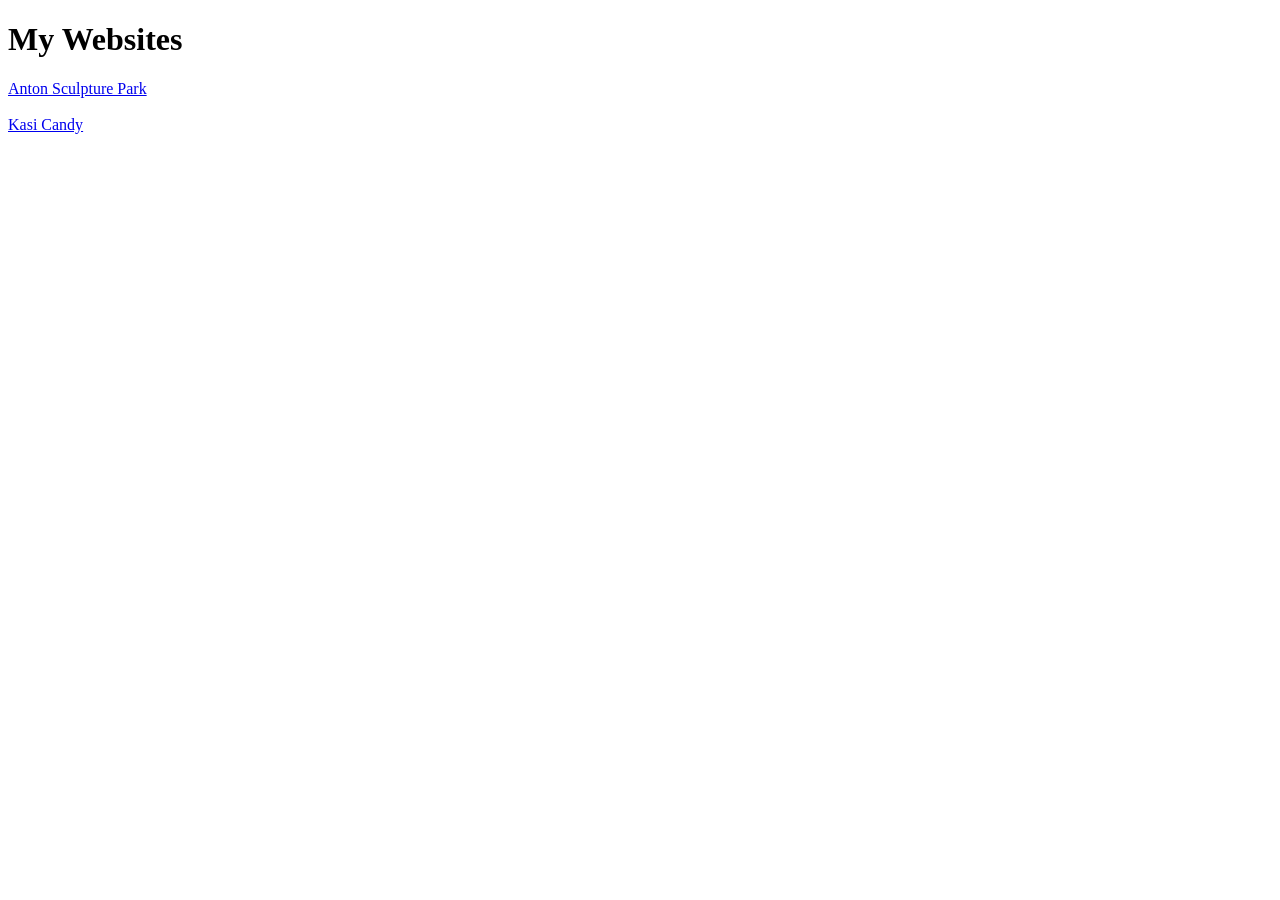
<file: index.html>
<!DOCTYPE html>
<html>
<head>
  <title>My Web Projects</title>
</head>
<body>

<h1>My Websites</h1>

<a href="anton-sculpture-park/index.html">Anton Sculpture Park</a>
<br><br>

<a href="kasi-candy/index.html">Kasi Candy</a>

</body>
</html>
</file>
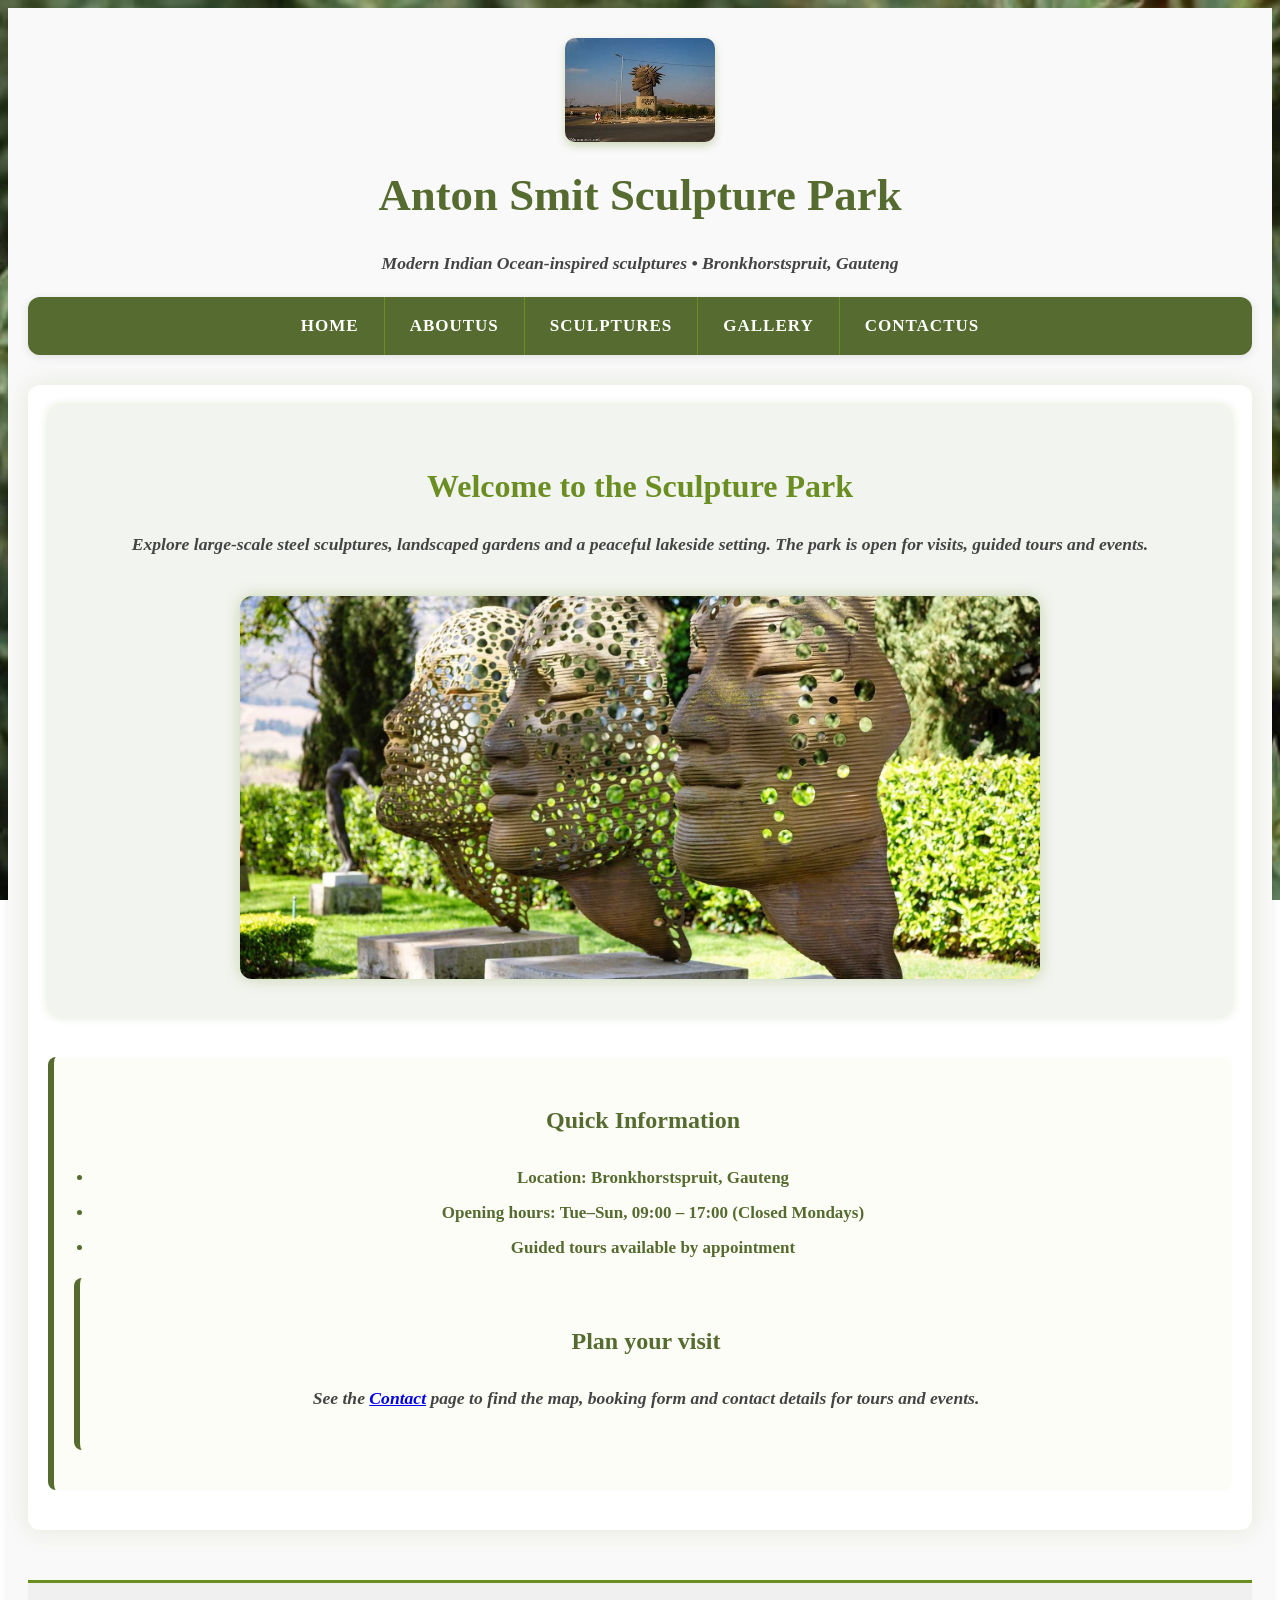
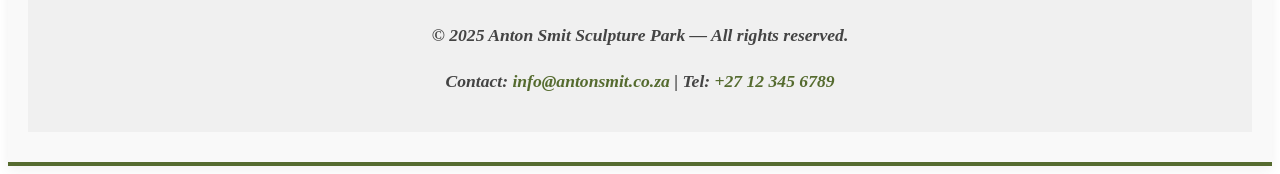
<file: anton-sculpture-park/index.html>
<!doctype html>
<html lang="en">
<head>
  <meta charset="utf-8" />
  <meta name="viewport" content="width=device-width, initial-scale=1" />
  <title>Anton Smit Sculpture Park — Home</title>
  <link rel="stylesheet" href="style.css">
</head>
<body>
  <header>
    <img src="-images/sculpture1.jpg.jpeg" alt="Company Logo" width="150" height="auto"/>
    <h1>Anton Smit Sculpture Park</h1>
    <p><strong>Modern Indian Ocean-inspired sculptures • Bronkhorstspruit, Gauteng</strong> </p>

    <div class="navbar">
        <a href="index.html">Home</a>
        <a href="aboutus.html">AboutUs</a>
        <a href="sculptures.html">Sculptures</a>
        <a href="gallery.html">Gallery</a>
        <a href="contactus.html">ContactUs</a>
    </div>
  <main>
    <section id="hero">
      <h2><strong>Welcome to the Sculpture Park</strong></h2>
      <p><strong> Explore large-scale steel sculptures, landscaped gardens and a peaceful lakeside setting. The park is open for visits, guided tours and events.</strong></p>
      <img src="-images/stream_of_conciousness_antonsmit-2.webp" alt="Beautiful Scupture at Anton Smit Sculpture Park" width="800" />
    </section>

    <section id="quick-info">
      <h3>Quick Information</h3>
      <ul>
        <li><strong>Location: Bronkhorstspruit, Gauteng</li></strong>
        <li><strong>Opening hours: Tue–Sun, 09:00 – 17:00 (Closed Mondays)</li></strong>
        <li><strong>Guided tours available by appointment</li></strong>
      </ul>
    <section id="visit-cta">
      <h3><strong>Plan your visit</h3></strong>
      <p><strong>See the <a href="contact.html">Contact</a> page to find the map, booking form and contact details for tours and events.</p>
    </strong></section>
  </main>

  <footer><strong>
    <p>&copy; <span id="year">2025</span> Anton Smit Sculpture Park — All rights reserved.</p>
    <p>Contact: <a href="mailto:info@antonsmit.co.za">info@antonsmit.co.za</a> | Tel: <a href="tel:+27123456789">+27 12 345 6789</a></p>
  </strong></footer>
</body>
</html>
</file>
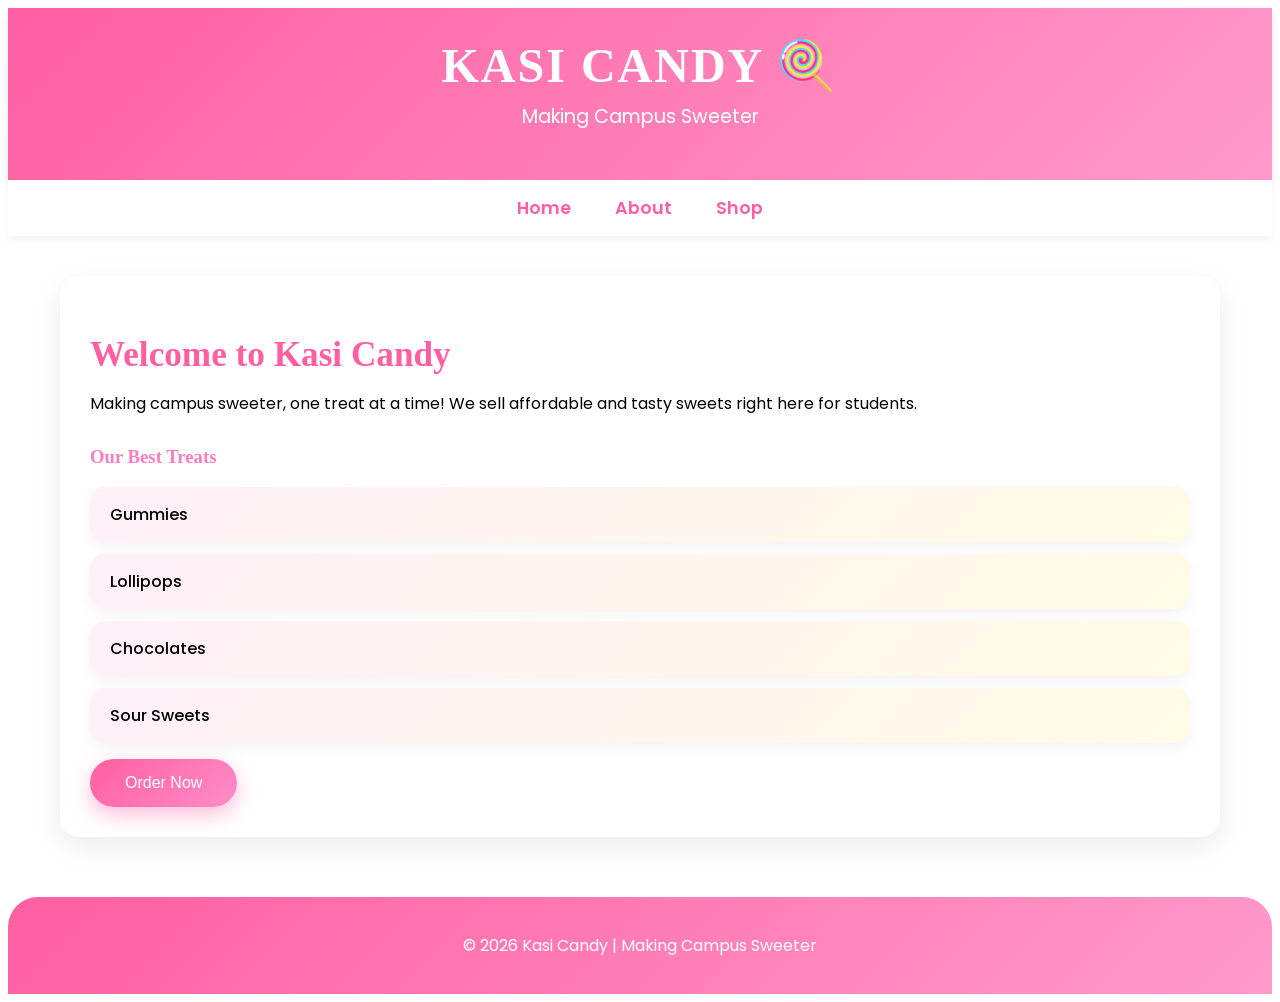
<file: kasi-candy/index.html>
<!DOCTYPE html>
<html>
<head>
  <title>Kasi Candy</title>
  <link rel="stylesheet" href="style.css">
  <script src="script.js"></script>
</head>
<body>

<header>
  <h1>KASI CANDY 🍭</h1>
  <p>Making Campus Sweeter</p>
</header>

<nav>
  <a href="index.html">Home</a>
  <a href="about.html">About</a>
  <a href="shop.html">Shop</a>
</nav>


<section>
  <h2>Welcome to Kasi Candy</h2>
  <p>Making campus sweeter, one treat at a time! We sell affordable and tasty sweets right here for students.</p>

  <h3>Our Best Treats</h3>
  <ul>
    <li>Gummies</li>
    <li>Lollipops</li>
    <li>Chocolates</li>
    <li>Sour Sweets</li>
  </ul>

  <button type="button" onclick="window.location.href='shop.html'">Order Now</button>
</section>

<footer>
  <p>© 2026 Kasi Candy | Making Campus Sweeter</p>
</footer>

</body>
</html>
</file>
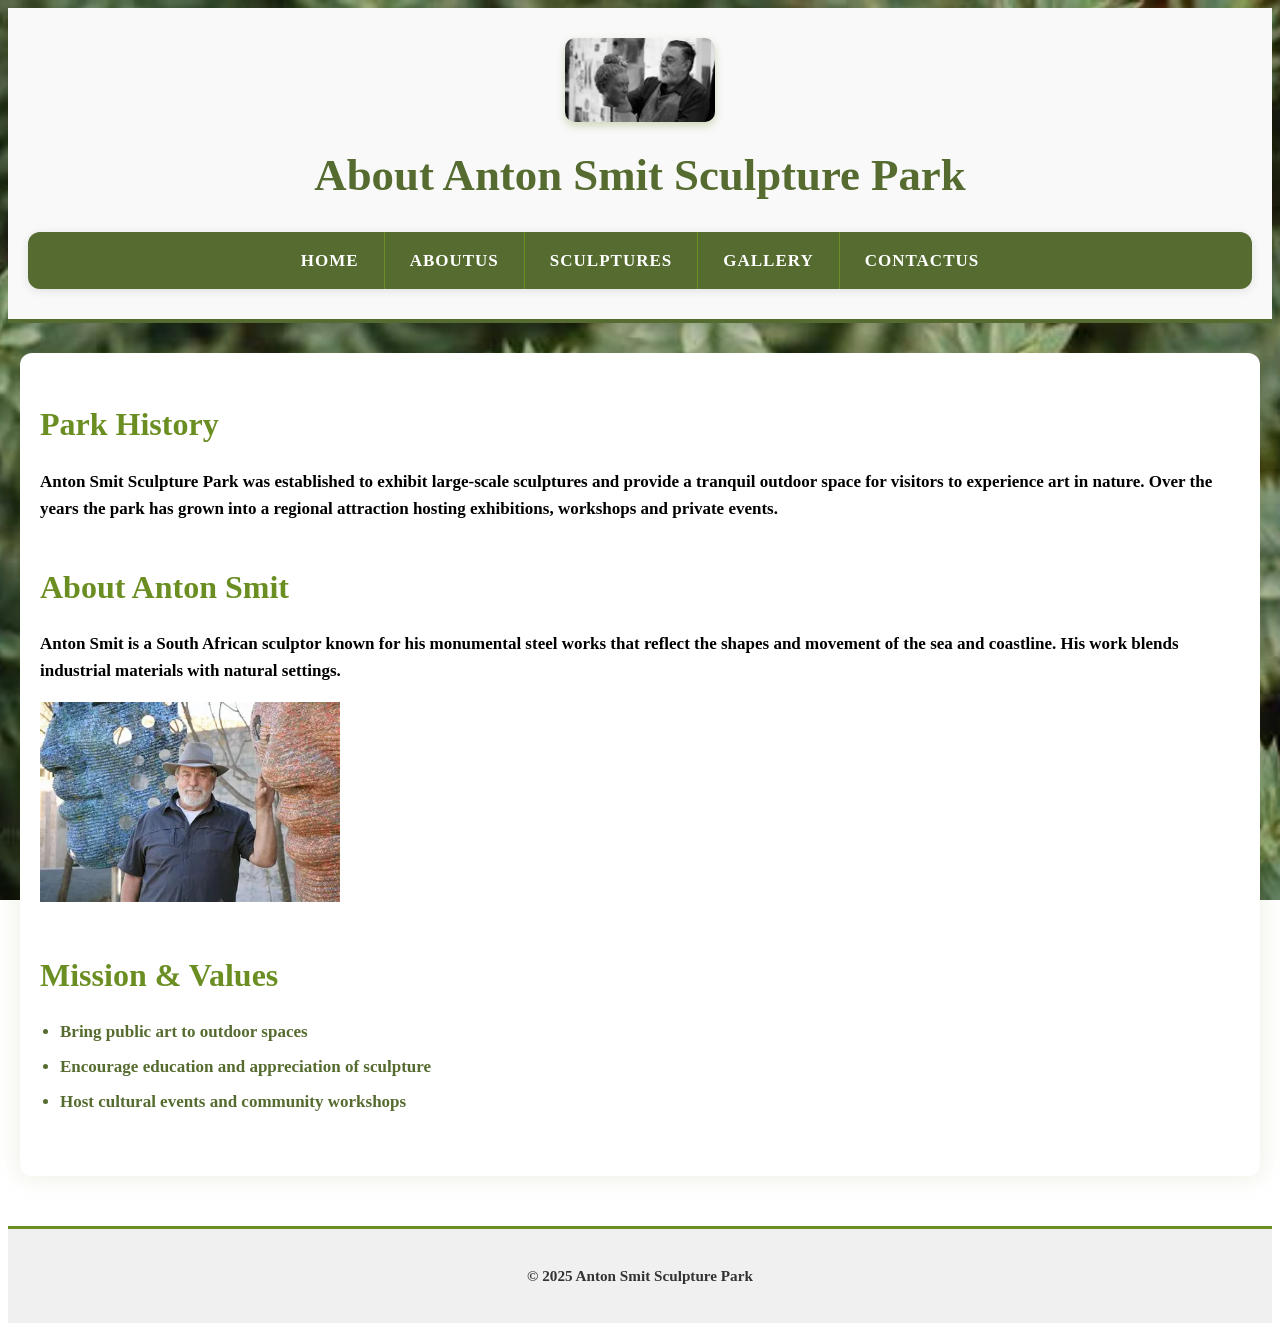
<file: anton-sculpture-park/aboutus.html>
<!doctype html>
<html lang="en">
<head>
  <meta charset="utf-8" />
  <meta name="viewport" content="width=device-width, initial-scale=1" />
  <title>About — Anton Smit Sculpture Park</title>
    <link rel="stylesheet" href="style.css">
</head>
<body>
  <header>
    <img src="-images/anton smit2.webp" alt="Anton Smit" width="250" height="180">
    <h1>About Anton Smit Sculpture Park</h1>

    <div class="navbar">
        <a href="index.html">Home</a>
        <a href="aboutus.html">AboutUs</a>
        <a href="sculptures.html">Sculptures</a>
        <a href="gallery.html">Gallery</a>
        <a href="contactus.html">ContactUs</a>
    </div>
  </header>

  <main>
    <section id="history">
      <h2>Park History</h2>
      <p><strong>Anton Smit Sculpture Park was established to exhibit large-scale sculptures and provide a tranquil outdoor space for visitors to experience art in nature. Over the years the park has grown into a regional attraction hosting exhibitions, workshops and private events.</p></strong>
    </section>

    <section id="about-artist">
      <h2>About Anton Smit</h2>
      <p><strong>Anton Smit is a South African sculptor known for his monumental steel works that reflect the shapes and movement of the sea and coastline. His work blends industrial materials with natural settings.</p></strong>
      <img src="-images/anton smit.webp" alt="Anton Smit portrait" width="300" />
    </section>

    <section id="mission">
      <h2>Mission & Values</h2>
      <ul>
        <li><strong>Bring public art to outdoor spaces</li></strong>
        <li><strong>Encourage education and appreciation of sculpture</li></strong>
        <li><strong>Host cultural events and community workshops</li></strong>
      </ul>
    </section>
  </main>

  <footer>
    <strong><p>&copy; 2025 Anton Smit Sculpture Park</p></strong>
  </footer>
</body>
</html>
</file>
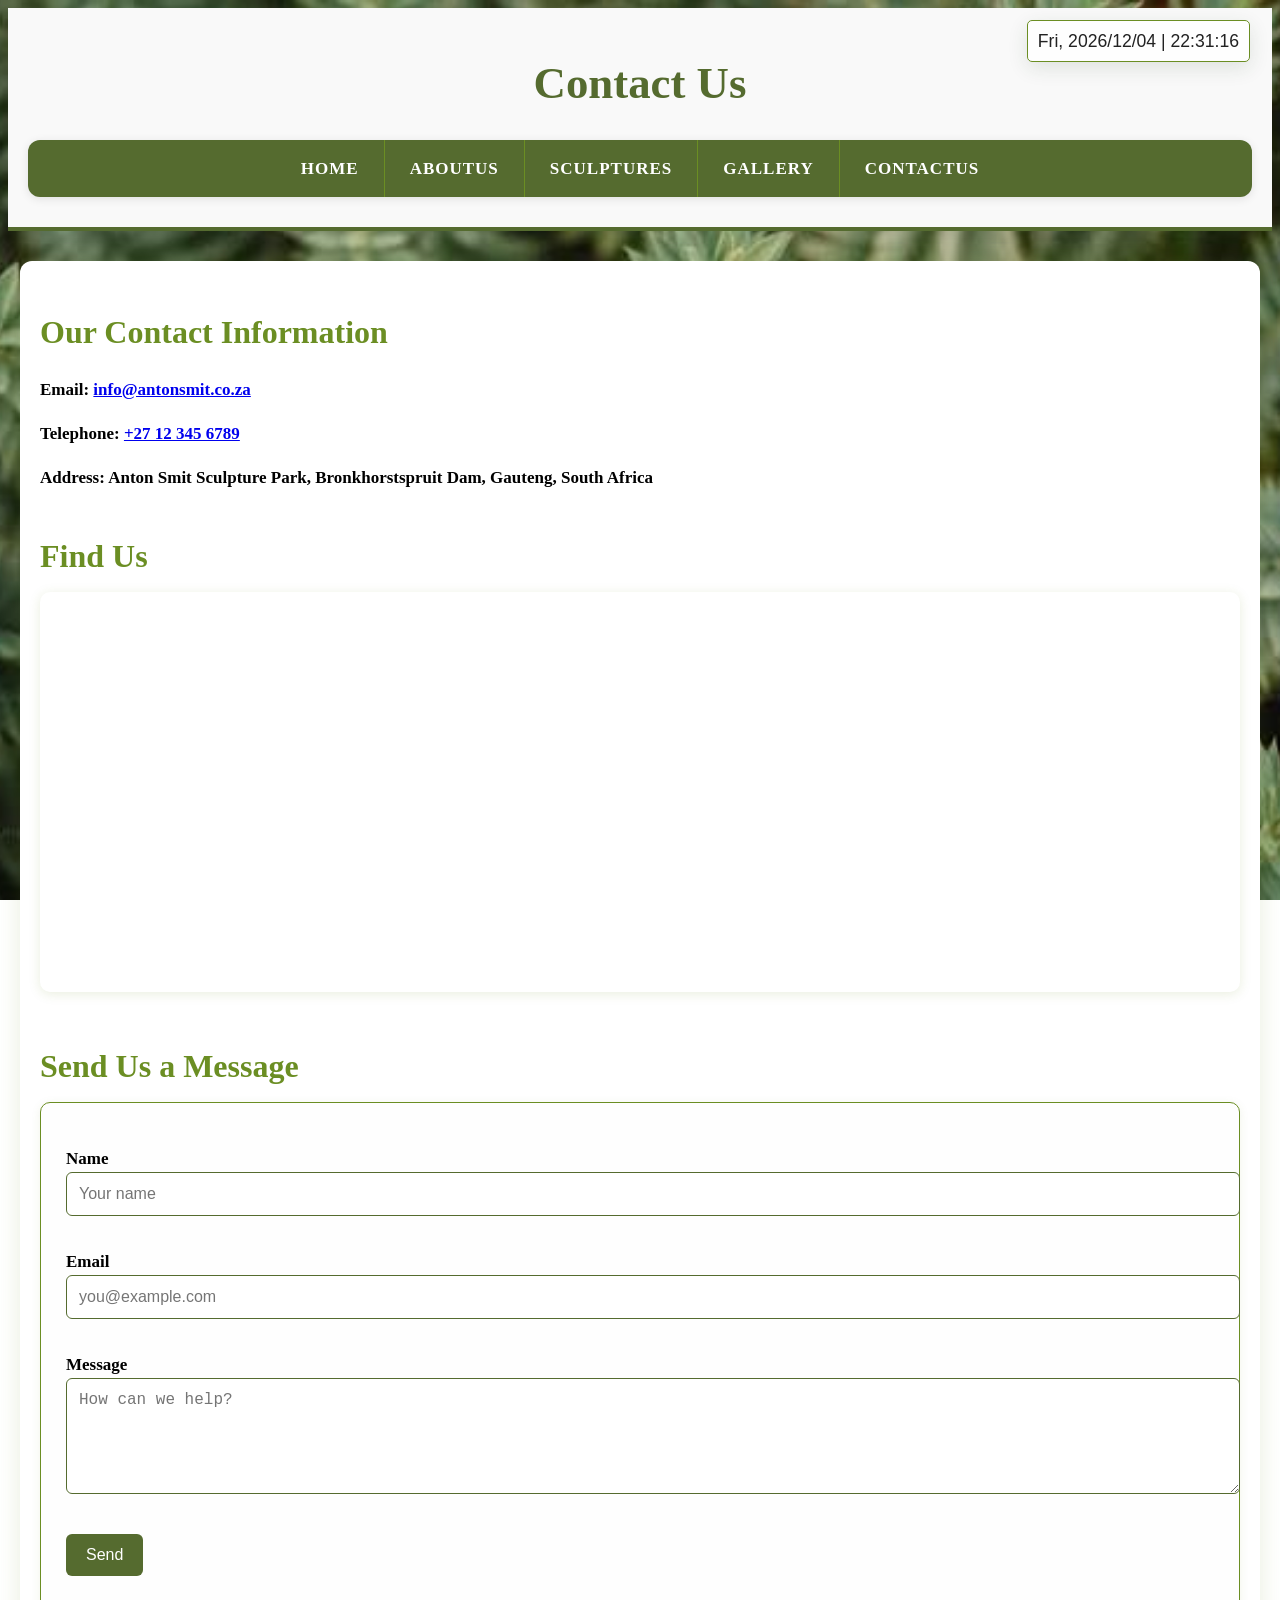
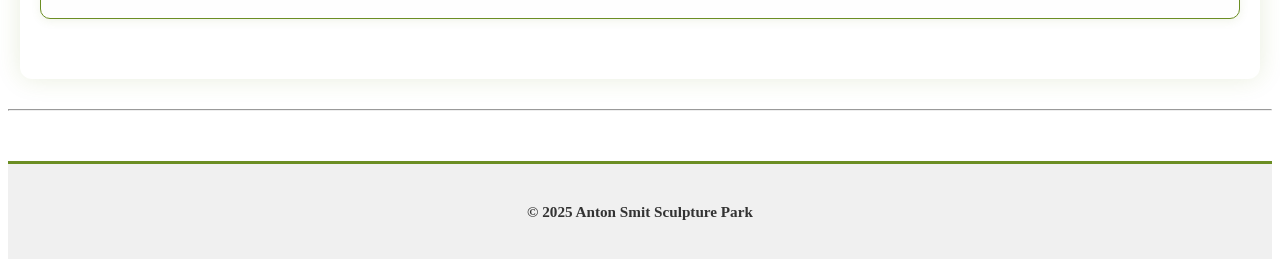
<file: anton-sculpture-park/contactus.html>
<!doctype html>
<html lang="en">
<head>
  <meta charset="utf-8" />
  <meta name="viewport" content="width=device-width, initial-scale=1" />
  <title>Contact — Anton Smit Sculpture Park</title>
    <link rel="stylesheet" href="style.css">
</head>
<body>
  <header>
    <!-- 🕒 Digital Clock -->
  <div id="clock-container">
    <span id="clock"></span>
  </div>
    <h1>Contact Us</h1>

<div class="navbar">
        <a href="index.html">Home</a>
        <a href="aboutus.html">AboutUs</a>
        <a href="sculptures.html">Sculptures</a>
        <a href="gallery.html">Gallery</a>
        <a href="contactus.html">ContactUs</a>
    </div>
  </header>

  <main>
    <section id="contact-details">
      <h2>Our Contact Information</h2>
      <p><strong>Email: <a href="mailto:info@antonsmit.co.za">info@antonsmit.co.za</a></p></strong>
      <p><strong>Telephone: <a href="tel:+27123456789">+27 12 345 6789</a></p></strong>
      <p><strong>Address: Anton Smit Sculpture Park, Bronkhorstspruit Dam, Gauteng, South Africa</p></strong>
    </section>

    <section id="map">
      <h2>Find Us</h2>
      <!-- Replace the src with actual Google Maps embed link -->
      <iframe 
        src="https://www.google.com/maps/embed?pb=!1m18!1m12!1m3!1d3559.123456789!2d28.7245678!3d-25.5556789!2m3!1f0!2f0!3f0!3m2!1i1024!2i768!4f13.1!3m3!1m2!1s0x1ebf1234567890%3A0xabcdef123456789!2sAnton%20Smit%20Sculpture%20Park!5e0!3m2!1sen!2sza!4v1681234567890"
        width="600"
        height="450"
        style="border:0;"
        allowfullscreen=""
        loading="lazy"
        referrerpolicy="no-referrer-when-downgrade">
      </iframe>
    </section>
<script src="script.js"></script>
    <section id="contact-form">
      <h2>Send Us a Message</h2>
  <form class="form">
    <strong><p><label for="name">Name</label><br><input id="name" name="name" type="text" placeholder="Your name"></p></strong>
    <strong><p><label for="email">Email</label><br><input id="email" name="email" type="email" placeholder="you@example.com"></p></strong>
    <strong><p><label for="message">Message</label><br><textarea id="message" name="message" rows="5" cols="40" placeholder="How can we help?"></textarea></p></strong>
    <strong><p><button type="submit">Send</button></p></strong>
  </form>
</main>

<hr/>
<footer>
    <strong><p>&copy; 2025 Anton Smit Sculpture Park</p></strong>
  </footer>
</body>
</html>
</file>
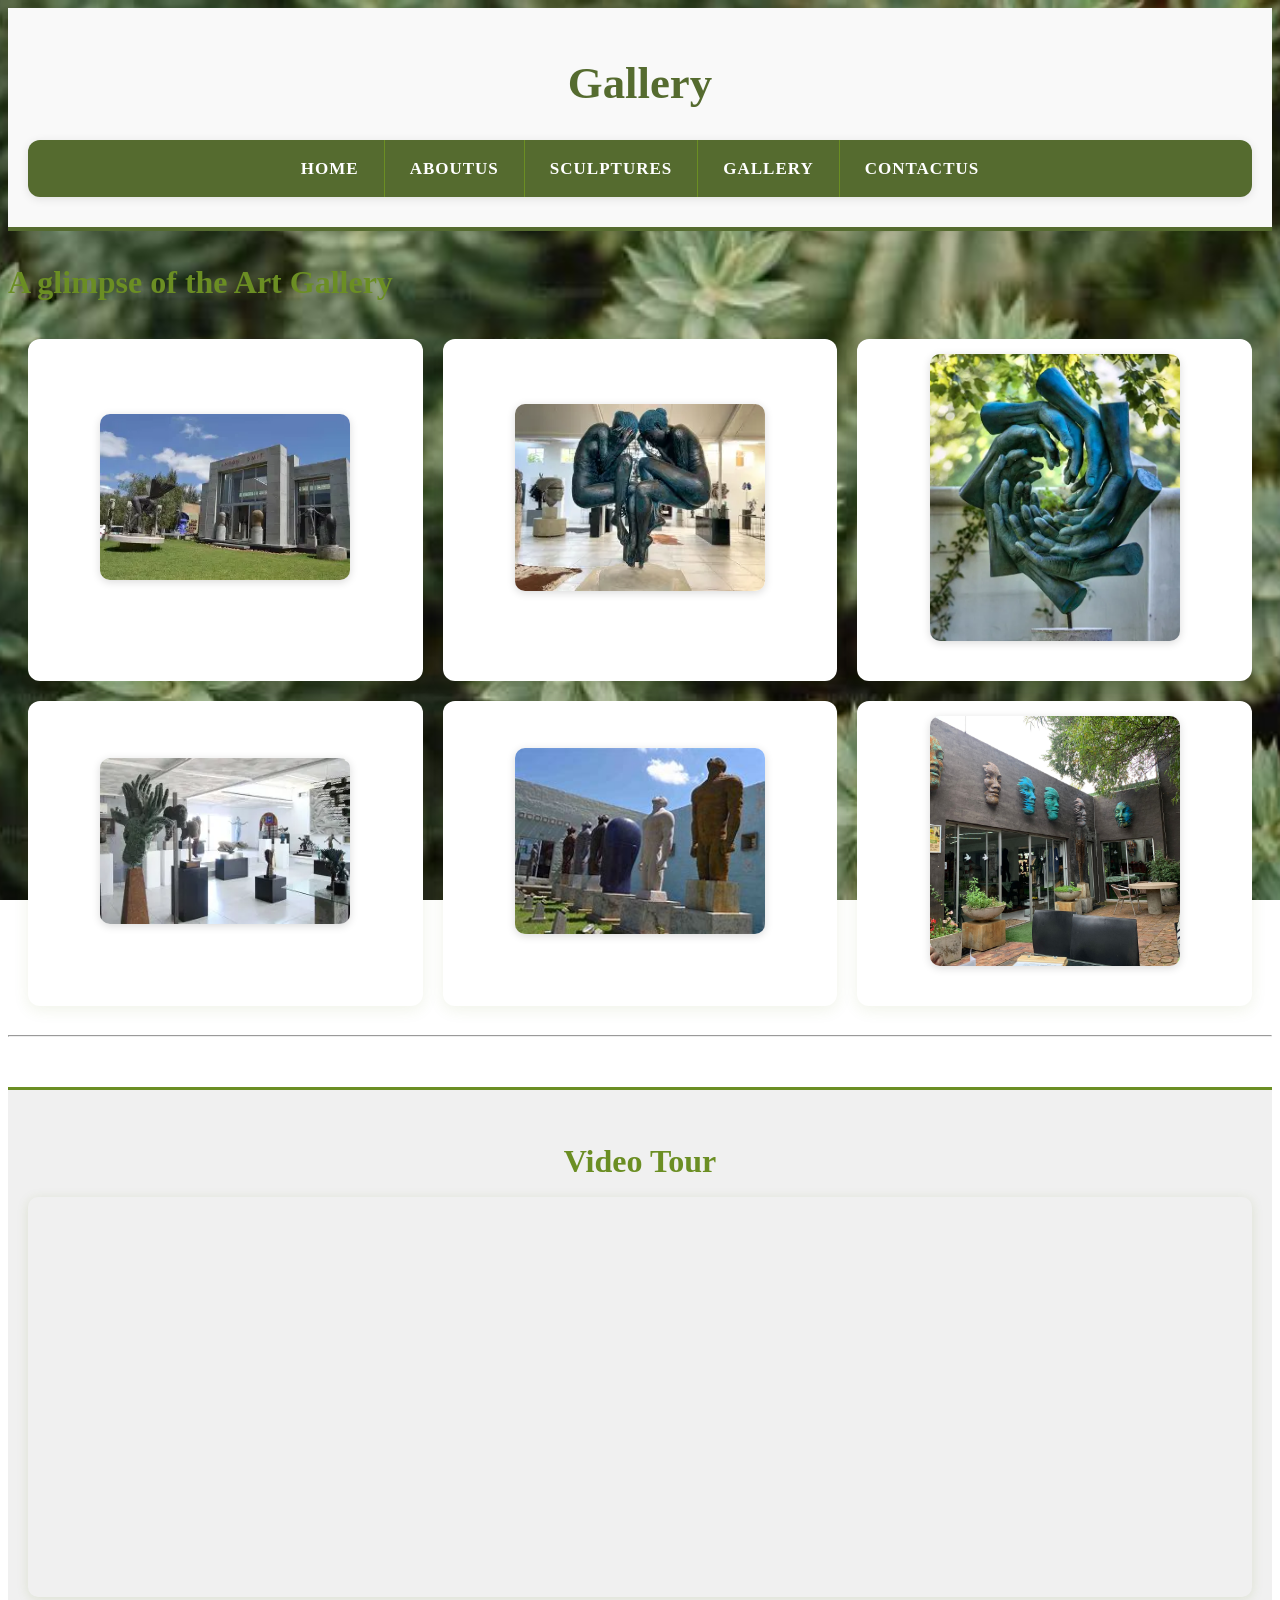
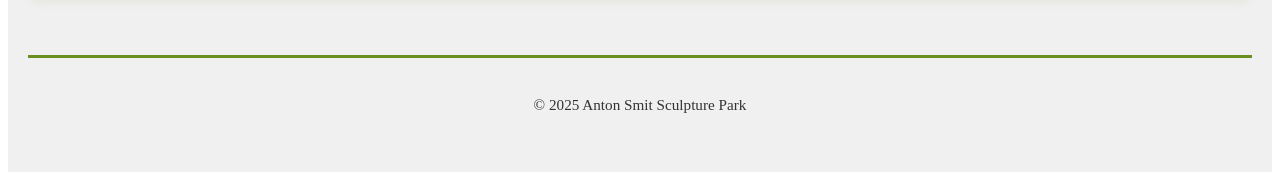
<file: anton-sculpture-park/gallery.html>
<!doctype html>
<html lang="en">
<head>
  <meta charset="utf-8" />
  <meta name="viewport" content="width=device-width, initial-scale=1" />
  <title>Gallery — Anton Smit Sculpture Park</title>
    <link rel="stylesheet" href="style.css">
</head>
<body>
  <header>
    <h1>Gallery</h1>

   <div class="navbar">
        <a href="index.html">Home</a>
        <a href="aboutus.html">AboutUs</a>
        <a href="sculptures.html">Sculptures</a>
        <a href="gallery.html">Gallery</a>
        <a href="contactus.html">ContactUs</a>
    </div>
  </header>
<h2>A glimpse of the Art Gallery</h2>

  <table border="0" cellspacing="12">
  <tr>
    <td align="center">
      <img src="-images/11111111.webp" alt="" width="250" height="180"><br>
      <p></p>
    </td>
    <td align="center">
      <img src="-images/444444.webp" alt="" width="250" height="180"><br>
      <p></p>
    </td>
    <td align="center">
      <img src="-images/555555555.webp" alt="" width="250" height="180"><br>
      <p></p>
    </td>
  </tr>
  <tr>
    <td align="center">
      <img src="-images/6666666666.webp" alt="" width="250" height="180"><br>
      <p></p>
    </td>
    <td align="center">
      <img src="-images/7777777.jpg" alt="" width="250" height="180"><br>
      <p></p>
    </td>
    <td align="center">
      <img src="-images/1010101010101.jpeg" alt="" width="250" height="180"><br>
      <p></p>
    </td>
  </tr>
</table>
</main>

<hr/>
<footer>
    </section>

    <section id="video-tour">
      <h2>Video Tour</h2>
      <!-- Replace VIDEO_ID with actual YouTube video ID -->
      <iframe 
        width="560" 
        height="315" 
        src="https://www.youtube.com/embed/VIDEO_ID" 
        title="Anton Smit Sculpture Park Video Tour" 
        frameborder="0" 
        allow="accelerometer; autoplay; clipboard-write; encrypted-media; gyroscope; picture-in-picture" 
        allowfullscreen>
      </iframe>
    </section>
  </main>

  <footer>
    <p>&copy; 2025 Anton Smit Sculpture Park</p>
  </footer>
</body>
</html>
</file>
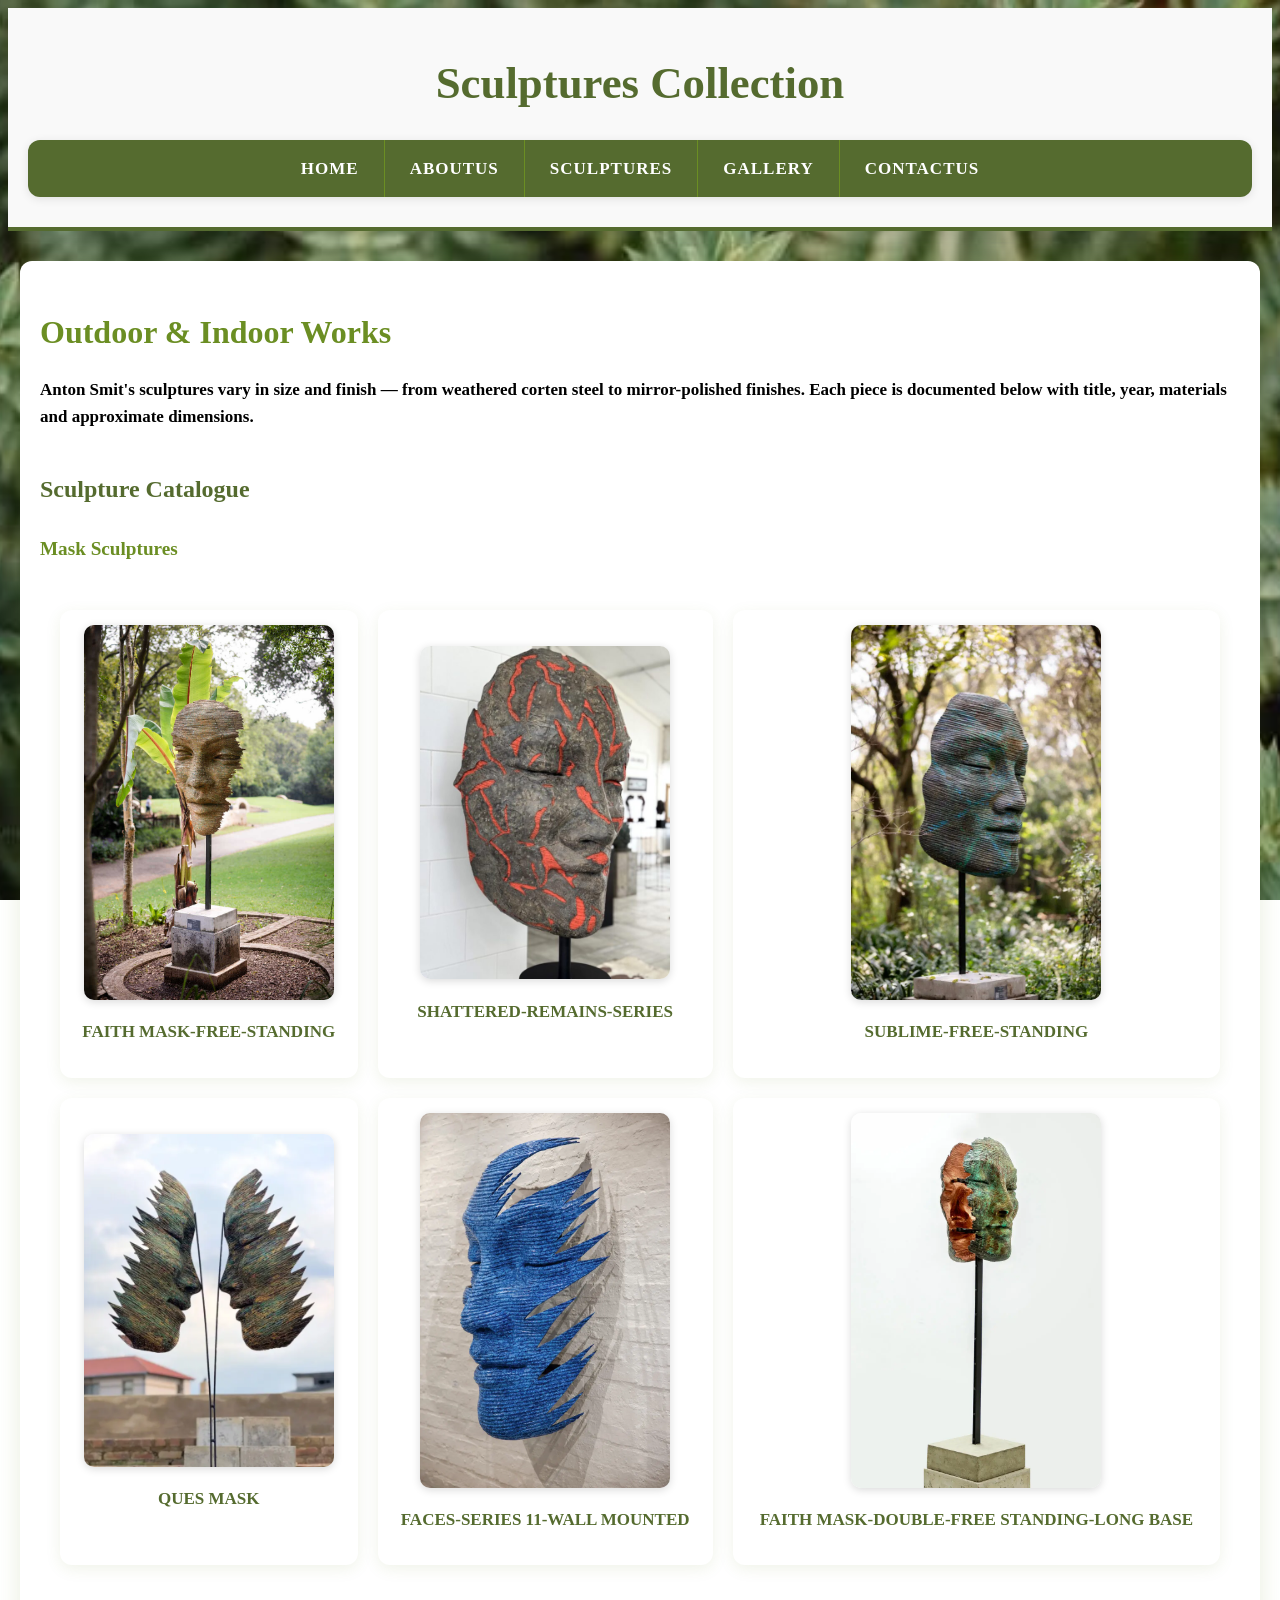
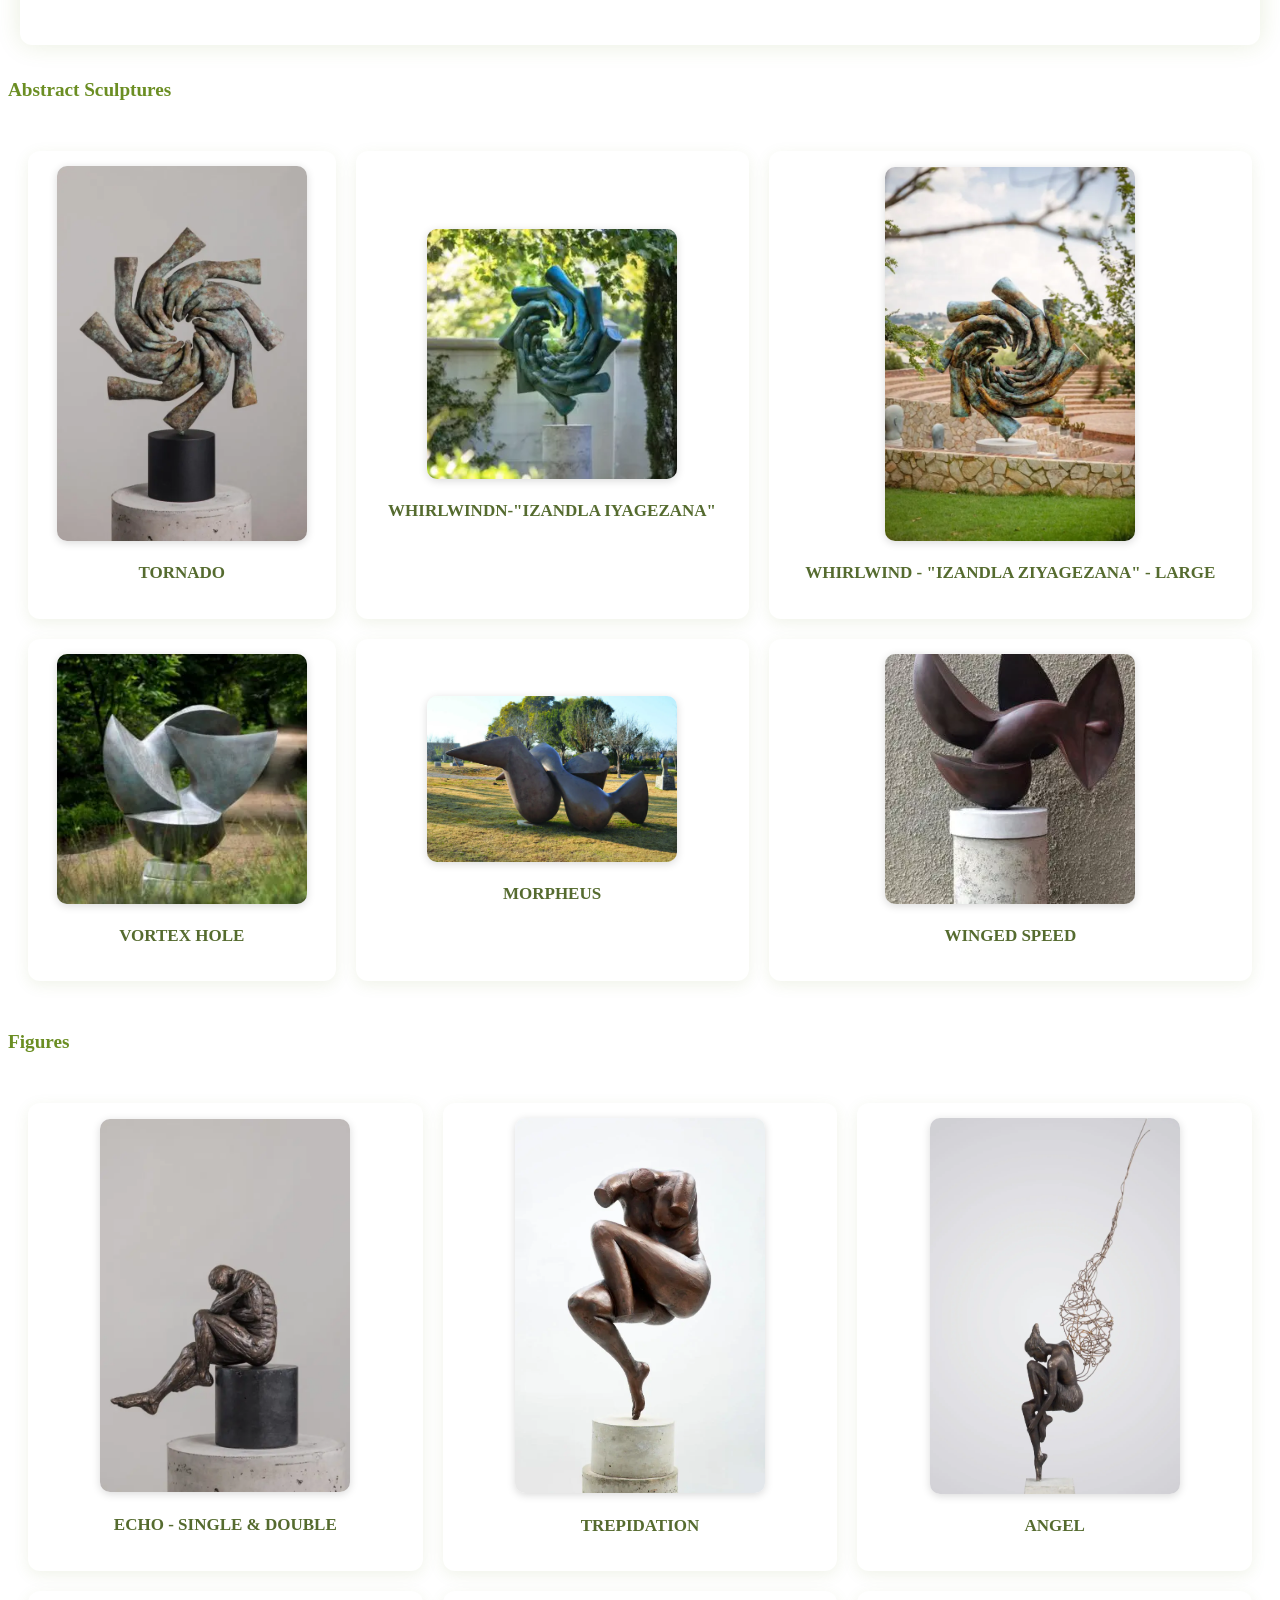
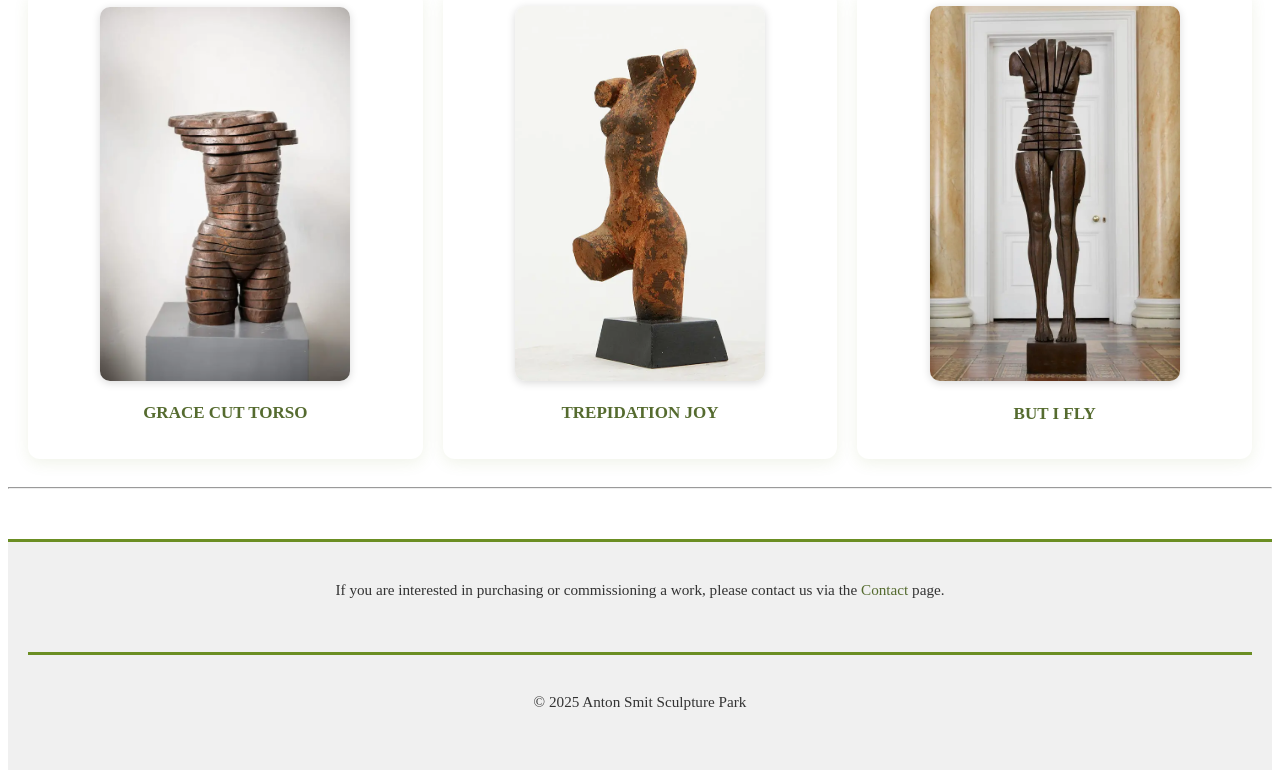
<file: anton-sculpture-park/sculptures.html>
<!doctype html>
<html lang="en">
<head>
  <meta charset="utf-8" />
  <meta name="viewport" content="width=device-width, initial-scale=1" />
  <title>Sculptures — Anton Smit Sculpture Park</title>
    <link rel="stylesheet" href="style.css">
</head>
<body>
  <header>
       <h1>Sculptures Collection</h1>

    <div class="navbar">
        
        <a href="home.html">Home</a>
        <a href="aboutus.html">AboutUs</a>
        <a href="sculptures.html">Sculptures</a>
        <a href="gallery.html">Gallery</a>
        <a href="contactus.html">ContactUs</a>
    </div>
  </header>

  <main>
    <section id="intro">
      <h2>Outdoor & Indoor Works</h2>
      <p><strong>Anton Smit's sculptures vary in size and finish — from weathered corten steel to mirror-polished finishes. Each piece is documented below with title, year, materials and approximate dimensions.</p></strong>
    </section>

    <section id="list">
      <h3>Sculpture Catalogue</h3>
     <h4>Mask Sculptures</h4>
      <table border="0" cellspacing="12">
  <tr>
    <td align="center">
      <img src="-images/MASK 1.jpg" alt="MASK 1" width="250" height="180"><br>
      <p>FAITH MASK-FREE-STANDING</p>
    </td>
    <td align="center">
      <img src="-images/SHATTERED-REMAINS-SERIES-AntonSmit-600x800.jpg" alt="MASK 2" width="250" height="180"><br>
      <p>SHATTERED-REMAINS-SERIES</p>
    </td>
    <td align="center">
      <img src="-images/MASK 3.webp" alt="MASK 3" width="250" height="180"><br>
      <p>SUBLIME-FREE-STANDING</p>
    </td>
  </tr>
  <tr>
    <td align="center">
      <img src="-images/Ques_Mask-AntonSmit_resized1-600x800.webp" alt="MASK 4" width="250" height="180"><br>
      <p>QUES MASK</p>
    </td>
    <td align="center">
      <img src="-images/Faces-II-Large-Closed-Eyes_AntonSmit-1.webp" alt="MASK 5" width="250" height="180"><br>
      <p>FACES-SERIES 11-WALL MOUNTED</p>
    </td>
    <td align="center">
      <img src="-images/faith-mask-medium-double-long-base-AntonSmit-2.webp" alt="MASK 6" width="250" height="180"><br>
      <p>FAITH MASK-DOUBLE-FREE STANDING-LONG BASE</p>
    </td>
  </tr>
</table>
</main>
<h4>Abstract Sculptures</h4>
     <table border="0" cellspacing="12">
  <tr>
    <td align="center">
      <img src="-images/ABSTRACT 1.webp" alt="ABSTRACT 1" width="250" height="180"><br>
      <p>TORNADO</p>
    </td>
    <td align="center">
      <img src="-images/ABSTRACT 2.webp" alt="ABSTRACT 2" width="250" height="180"><br>
      <p>WHIRLWINDN-"IZANDLA IYAGEZANA"</p>
    </td>
    <td align="center">
      <img src="-images/ABSTRACT 3.webp" alt="ABSTRACT 3" width="250" height="180"><br>
      <p>WHIRLWIND - "IZANDLA ZIYAGEZANA" - LARGE</p>
    </td>
  </tr>
  <tr>
    <td align="center">
      <img src="-images/ABSTRACT 4.webp" alt="ABSTRACT 4" width="250" height="180"><br>
      <p>VORTEX HOLE</p>
    </td>
    <td align="center">
      <img src="-images/ABSTRACT 5.webp" alt="ABSTRACT 5" width="250" height="180"><br>
      <p>MORPHEUS</p>
    </td>
    <td align="center">
      <img src="-images/ABSTRACT 6.webp" alt="ABSTRACT 6" width="250" height="180"><br>
      <p>WINGED SPEED</p>
    </td>
  </tr>
</table>
</main>
<h4>Figures</h4>
<table border="0" cellspacing="12">
  <tr>
    <td align="center">
      <img src="-images/FIGURE 1.webp" alt="FIGURE 1" width="250" height="180"><br>
      <p>ECHO - SINGLE & DOUBLE</p>
    </td>
    <td align="center">
      <img src="-images/FIGURE 2.webp" alt="FIGURE 2" width="250" height="180"><br>
      <p>TREPIDATION</p>
    </td>
    <td align="center">
      <img src="-images/FIGURE 3.webp" alt="FIGURE 3" width="250" height="180"><br>
      <p>ANGEL</p>
    </td>
  </tr>
  <tr>
    <td align="center">
      <img src="-images/FIGURE 4.webp" alt="FIGURE 4" width="250" height="180"><br>
      <p>GRACE CUT TORSO</p>
    </td>
    <td align="center">
      <img src="-images/FIGURE 5.webp" alt="FIGURE 5" width="250" height="180"><br>
      <p>TREPIDATION JOY</p>
    </td>
    <td align="center">
      <img src="-images/FIGURE 6.webp" alt="FIGURE 6" width="250" height="180"><br>
      <p>BUT I FLY</p>
    </td>
  </tr>
</table>
<hr/>
<footer>
      <p>If you are interested in purchasing or commissioning a work, please contact us via the <a href="contact.html">Contact</a> page.</p>
    </section>
  </main>

  <footer>
    <p>&copy; 2025 Anton Smit Sculpture Park</p>
  </footer>
</body>
</html>
</file>
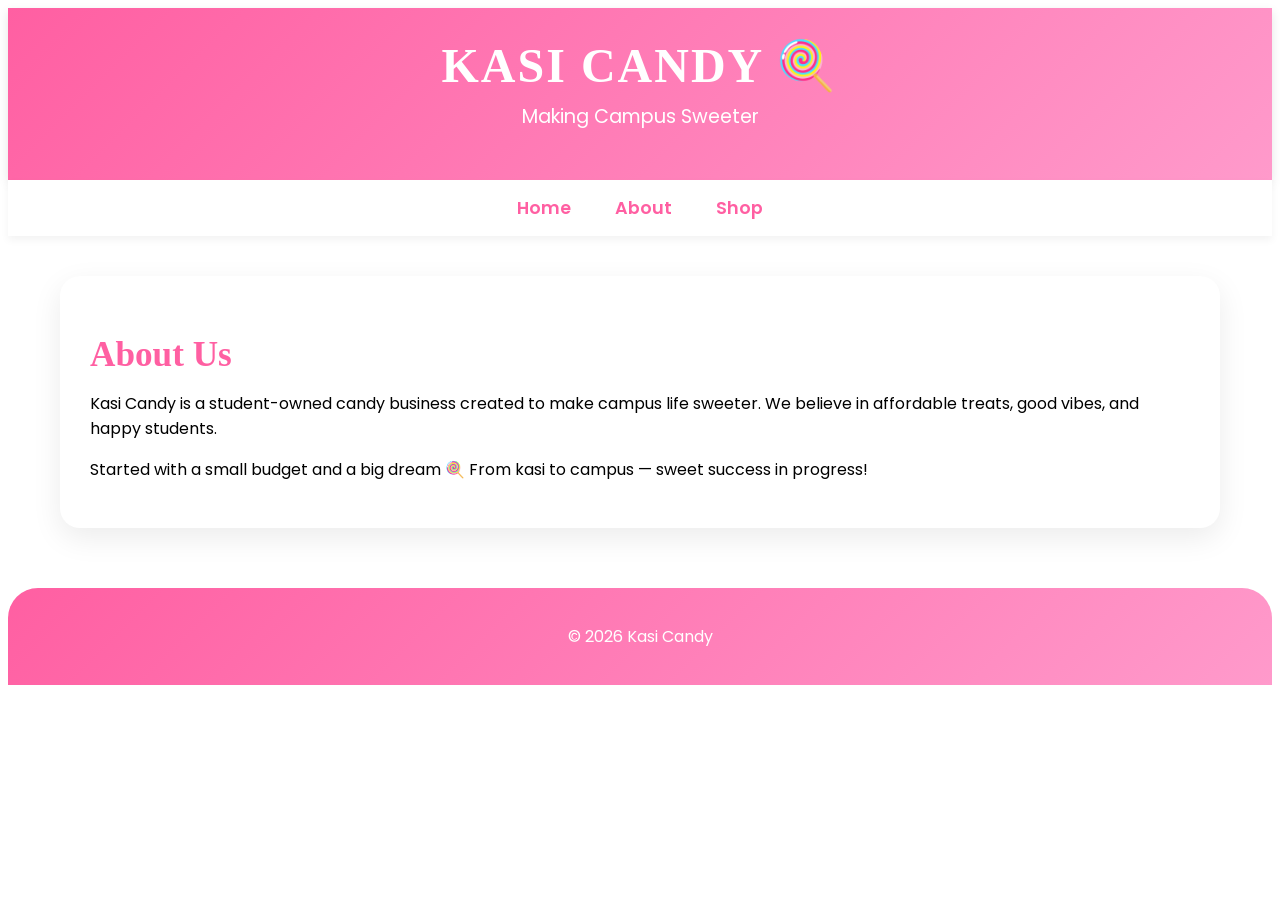
<file: kasi-candy/about.html>
<!DOCTYPE html>
<html>
<head>
  <title>About Kasi Candy</title>
  <link rel="stylesheet" href="style.css">
   <script src="script.js"></script>
</head>
<body>

<header>
  <h1>KASI CANDY 🍭</h1>
  <p>Making Campus Sweeter</p>
</header>

<nav>
  <a href="index.html">Home</a>
  <a href="about.html">About</a>
  <a href="shop.html">Shop</a>
</nav>


<section>
  <h2>About Us</h2>

  <p>
    Kasi Candy is a student-owned candy business created to make campus life sweeter.  
    We believe in affordable treats, good vibes, and happy students.
  </p>

  <p>
    Started with a small budget and a big dream 🍭  
    From kasi to campus — sweet success in progress!
  </p>
</section>

<footer>
  <p>© 2026 Kasi Candy</p>
</footer>

</body>
</html>
</file>
<file: anton-sculpture-park/style.css>
body {
    background-image: url('-images/JJJJJJ.jpeg'); /* Adjust path if needed */
    background-size: cover;
    background-repeat: no-repeat;
    background-attachment: fixed;
    background-position: center;
}
/* ========== Layout Enhancements ========== */
body {
    line-height: 1.6;
    font-size: 17px;
}

main {
    max-width: 1200px;
    margin: 30px auto;
    padding: 20px;
    background-color: #fff;
    border-radius: 12px;
    box-shadow: 0 0 25px rgba(107, 142, 35, 0.15);
}

/* ========== Header ========== */
header {
    background-color: #f9f9f9;
    padding: 30px 20px;
    text-align: center;
    border-bottom: 4px solid darkolivegreen;
    box-shadow: 0 4px 12px rgba(0, 0, 0, 0.06);
}

header h1 {
    color: darkolivegreen;
    font-size: 2.8rem;
    margin: 10px 0;
}

header p {
    font-size: 1.1rem;
    color: #444;
    font-style: italic;
}

header img {
    max-width: 150px;
    height: auto;
    border-radius: 10px;
    box-shadow: 0 4px 8px rgba(107, 142, 35, 0.3);
}

/* ========== NAVBAR ========== */
.navbar {
    display: flex;
    justify-content: center;
    flex-wrap: wrap;
    background-color: darkolivegreen;
    padding: 0;
    border-radius: 12px;
    overflow: hidden;
    margin-top: 20px;
    box-shadow: 0 2px 10px rgba(0, 0, 0, 0.1);
}

.navbar a {
    color: white;
    padding: 15px 25px;
    text-decoration: none;
    font-weight: bold;
    letter-spacing: 1px;
    text-transform: uppercase;
    transition: background-color 0.3s ease, transform 0.3s ease;
    border-right: 1px solid olivedrab;
}

.navbar a:last-child {
    border-right: none;
}

.navbar a:hover {
    background-color: olivedrab;
    transform: scale(1.05);
}

/* ========== Sections & Typography ========== */
section {
    margin-bottom: 40px;
}

h2 {
    font-size: 2rem;
    color: olivedrab;
    margin-bottom: 10px;
}

h3 {
    font-size: 1.5rem;
    color: darkolivegreen;
}

h4 {
    font-size: 1.2rem;
    color: olivedrab;
}

ul {
    padding-left: 20px;
}

li {
    margin-bottom: 8px;
    color: darkolivegreen;
    font-weight: 500;
}

/* ========== Hero Section ========== */
#hero {
    background-color: #f2f4ef;
    padding: 30px;
    border-radius: 12px;
    text-align: center;
    box-shadow: 0 0 10px rgba(107, 142, 35, 0.2);
}

#hero img {
    max-width: 100%;
    margin-top: 20px;
    border-radius: 12px;
    box-shadow: 0 0 15px rgba(107, 142, 35, 0.3);
}

/* ========== Quick Info & CTA ========== */
#quick-info, #visit-cta {
    background-color: #fdfdf7;
    border-left: 6px solid darkolivegreen;
    padding: 20px;
    border-radius: 8px;
    margin-bottom: 20px;
}

/* ========== Tables (Sculptures & Gallery) ========== */
table {
    width: 100%;
    border-spacing: 20px;
}

td {
    background-color: #fff;
    text-align: center;
    padding: 15px;
    border-radius: 12px;
    box-shadow: 0 4px 15px rgba(107, 142, 35, 0.1);
    transition: transform 0.3s ease;
}

td:hover {
    transform: scale(1.03);
}

td img {
    border-radius: 10px;
    box-shadow: 0 2px 8px rgba(0, 0, 0, 0.15);
    max-width: 100%;
    height: auto;
}

td p {
    margin-top: 10px;
    font-weight: bold;
    color: darkolivegreen;
}

/* ========== Footer ========== */
footer {
    background-color: #f0f0f0;
    padding: 20px;
    text-align: center;
    border-top: 3px solid olivedrab;
    color: #333;
    font-size: 0.95rem;
    margin-top: 50px;
}

footer a {
    color: darkolivegreen;
    text-decoration: none;
}

footer a:hover {
    text-decoration: underline;
}

/* ========== Contact Form ========== */
.form {
    background-color: #fefefe;
    padding: 25px;
    border-radius: 10px;
    border: 1px solid olivedrab;
    box-shadow: 0 2px 10px rgba(107, 142, 35, 0.1);
}

.form input[type="text"],
.form input[type="email"],
.form textarea {
    width: 100%;
    padding: 12px;
    margin-bottom: 15px;
    border: 1px solid darkolivegreen;
    border-radius: 6px;
    font-size: 16px;
}

.form button {
    background-color: darkolivegreen;
    color: white;
    border: none;
    padding: 12px 20px;
    font-size: 16px;
    cursor: pointer;
    border-radius: 6px;
    transition: background-color 0.3s ease;
}

.form button:hover {
    background-color: olivedrab;
}

/* ========== Video & Map ========== */
iframe {
    width: 100%;
    max-width: 100%;
    height: 400px;
    border: none;
    border-radius: 10px;
    box-shadow: 0 2px 12px rgba(107, 142, 35, 0.15);
}

/* ========== Responsive ========== */
@media (max-width: 768px) {
    header img {
        width: 100%;
        max-width: 250px;
        height: auto;
    }

    .navbar {
        flex-direction: column;
        align-items: center;
    }

    .navbar a {
        width: 100%;
        text-align: center;
        border-right: none;
        border-bottom: 1px solid olivedrab;
    }

    .navbar a:last-child {
        border-bottom: none;
    }

    table {
        display: block;
        overflow-x: auto;
        white-space: nowrap;
    }

    iframe {
        height: 300px;
    }
}

/* ----- Modern Digital Clock (Green Theme) ----- */
@import url('https://fonts.googleapis.com/css2?family=Poppins:wght@600;700&family=Roboto+Mono:wght@500;700&display=swap');

#clock-container {
  position: absolute;
  top: 18px;
  right: 28px;
  width: max-content;
  min-width: 200px;
  background: linear-gradient(180deg, rgba(235,255,235,0.95), rgba(240,255,240,0.85));
  border: 2px solid rgba(29,122,29,0.95);
  border-radius: 12px;
  padding: 10px 14px;
  box-shadow: 0 6px 20px rgba(32, 64, 32, 0.12), inset 0 -2px 6px rgba(255,255,255,0.25);
  display: flex;
  flex-direction: column;
  align-items: center;
  gap: 6px;
  font-family: 'Poppins', system-ui, -apple-system, 'Segoe UI', Roboto, 'Helvetica Neue', Arial, sans-serif;
  z-index: 999;
}

/* DATE */
#clock-date {
  font-family: 'Poppins', sans-serif;
  font-weight: 600;
  font-size: 0.78rem;
  color: #2a7a2a;
  letter-spacing: 0.6px;
  text-transform: uppercase;
  opacity: 0.95;
}

/* TIME */
#clock-time {
  display: flex;
  align-items: baseline;
  gap: 6px;
}

/* hour & minute use a mono font for clean alignment */
.time-number {
  font-family: 'Roboto Mono', ui-monospace, SFMono-Regular, Menlo, Monaco, monospace;
  font-weight: 700;
  color: #0f5f0f; /* deep green */
  font-size: 1.6rem;
  line-height: 1;
  text-shadow: 0 1px 0 rgba(255,255,255,0.25);
}

/* seconds smaller and slightly transparent */
.time-seconds {
  font-family: 'Roboto Mono', monospace;
  font-weight: 500;
  color: rgba(11,90,11,0.85);
  font-size: 0.9rem;
  margin-left: 6px;
  opacity: 0.9;
  transform: translateY(-2px);
}

/* blinking colon */
.colon {
  font-family: 'Roboto Mono', monospace;
  font-weight: 700;
  color: #1d7a1d;
  font-size: 1.6rem;
  animation: blinkColon 1s steps(1,end) infinite;
}

/* metadata (ampm + tz) */
#clock-meta {
  display: flex;
  gap: 8px;
  font-size: 0.75rem;
  color: #166016;
  align-items: center;
  height: 18px;
}

#clock-tz {
  background: rgba(29,122,29,0.08);
  border: 1px solid rgba(29,122,29,0.12);
  padding: 2px 6px;
  border-radius: 999px;
  font-weight: 600;
  color: #145314;
  text-transform: uppercase;
  font-size: 0.68rem;
  letter-spacing: 0.6px;
}

/* small AM/PM pill (is empty in 24h mode; JS may fill) */
#clock-ampm {
  color: #145314;
  font-weight: 700;
  font-family: 'Poppins', sans-serif;
  font-size: 0.75rem;
}

/* animations */
@keyframes blinkColon {
  0%, 50% { opacity: 1; }
  51%, 100% { opacity: 0.05; }
}

/* responsive: move clock below navbar on narrow screens */
@media (max-width: 720px) {
  #clock-container {
    position: static;
    margin: 10px 0 0;
    align-self: flex-end;
    width: 100%;
    justify-content: center;
    padding: 12px;
  }
  #clock-time { justify-content: center; }
  .time-number { font-size: 1.35rem; }
}
/* DIGITAL CLOCK STYLES */
#clock-container {
  position: absolute;
  top: 20px;
  right: 30px;
  font-family: Arial, Helvetica, sans-serif;
  color: #222;
  font-size: 1.1rem;
  background: rgba(255,255,255,0.8);
  padding: 6px 10px;
  border-radius: 5px;
  border: 1px solid olivedrab;
}

@media (max-width: 600px) {
  #clock-container {
    position: static;
    display: block;
    text-align: right;
    margin-top: 10px;
  }
}
</file>
<file: kasi-candy/style.css>
/* Google Font */
@import url('https://fonts.googleapis.com/css2?family=Poppins:wght@300;400;600;700&display=swap');
body {
  font-family: 'Poppins', sans-serif;
}

header h1, h2, h3, .product-card h4 {
  font-family: 'Luckiest Guy', cursive;
}

/* HEADER */
header {
  background: linear-gradient(135deg, #ff5fa2, #ff9acb);
  color: white;
  padding: 30px 20px;
  text-align: center;
  box-shadow: 0 4px 10px rgba(0,0,0,0.1);
}

header h1 {
  font-size: 3rem;
  margin: 0;
  letter-spacing: 2px;
}

header p {
  font-size: 1.2rem;
  margin-top: 8px;
}

/* NAVBAR */
nav {
  background: white;
  padding: 15px;
  text-align: center;
  box-shadow: 0 4px 8px rgba(0,0,0,0.05);
}

nav a {
  margin: 0 20px;
  text-decoration: none;
  color: #ff5fa2;
  font-weight: 600;
  font-size: 1.1rem;
  transition: all 0.3s ease;
}

nav a:hover {
  color: #ff8cc6;
  border-bottom: 3px solid #ff8cc6;
  padding-bottom: 5px;
}

/* MAIN SECTIONS */
section {
  max-width: 1100px;
  margin: 40px auto;
  padding: 30px;
  background: white;
  border-radius: 20px;
  box-shadow: 0 10px 30px rgba(0,0,0,0.08);
}

h2 {
  color: #ff5fa2;
  font-size: 2.2rem;
  margin-bottom: 15px;
}

h3 {
  color: #ff7bbf;
  margin-top: 30px;
}

/* LISTS */
ul {
  list-style: none;
  padding: 0;
}

ul li {
  background: linear-gradient(135deg, #fff0f8, #fffbe6);
  padding: 15px 20px;
  margin-bottom: 12px;
  border-radius: 15px;
  font-weight: 500;
  box-shadow: 0 5px 15px rgba(0,0,0,0.05);
}

/* BUTTONS */
button {
  background: linear-gradient(135deg, #ff5fa2, #ff8cc6);
  color: white;
  border: none;
  padding: 15px 35px;
  font-size: 1rem;
  border-radius: 30px;
  cursor: pointer;
  box-shadow: 0 8px 20px rgba(255,95,162,0.4);
  transition: all 0.3s ease;
}

button:hover {
  transform: translateY(-3px);
  box-shadow: 0 12px 30px rgba(255,95,162,0.6);
}

/* SHOP ITEMS */
p strong {
  color: #ff5fa2;
  font-size: 1.1rem;
}

/* FORMS */
input, textarea {
  width: 100%;
  padding: 12px;
  border-radius: 10px;
  border: 2px solid #ffd1e8;
  font-family: 'Poppins', sans-serif;
  margin-top: 5px;
  margin-bottom: 15px;
  outline: none;
  transition: border 0.3s ease;
}

input:focus, textarea:focus {
  border-color: #ff5fa2;
}

/* FOOTER */
footer {
  background: linear-gradient(135deg, #ff5fa2, #ff9acb);
  color: white;
  text-align: center;
  padding: 20px;
  margin-top: 60px;
  border-top-left-radius: 30px;
  border-top-right-radius: 30px;
}

/* PRODUCT GRID */
.products {
  display: grid;
  grid-template-columns: repeat(auto-fit, minmax(220px, 1fr));
  gap: 25px;
  margin-top: 30px;
}

.product-card {
  background: linear-gradient(135deg, #fff0f8, #fffbe6);
  border-radius: 25px;
  padding: 20px;
  text-align: center;
  box-shadow: 0 10px 25px rgba(0,0,0,0.08);
  transition: all 0.3s ease;
}

.product-card:hover {
  transform: translateY(-8px);
  box-shadow: 0 15px 35px rgba(0,0,0,0.15);
}

.product-card img {
  width: 120px;
  height: 120px;
  object-fit: contain;
  margin-bottom: 15px;
}

.product-card h4 {
  color: #ff5fa2;
  margin-bottom: 8px;
  font-size: 1.2rem;
}

.price {
  font-weight: bold;
  color: #444;
  margin-bottom: 12px;
}
</file>
